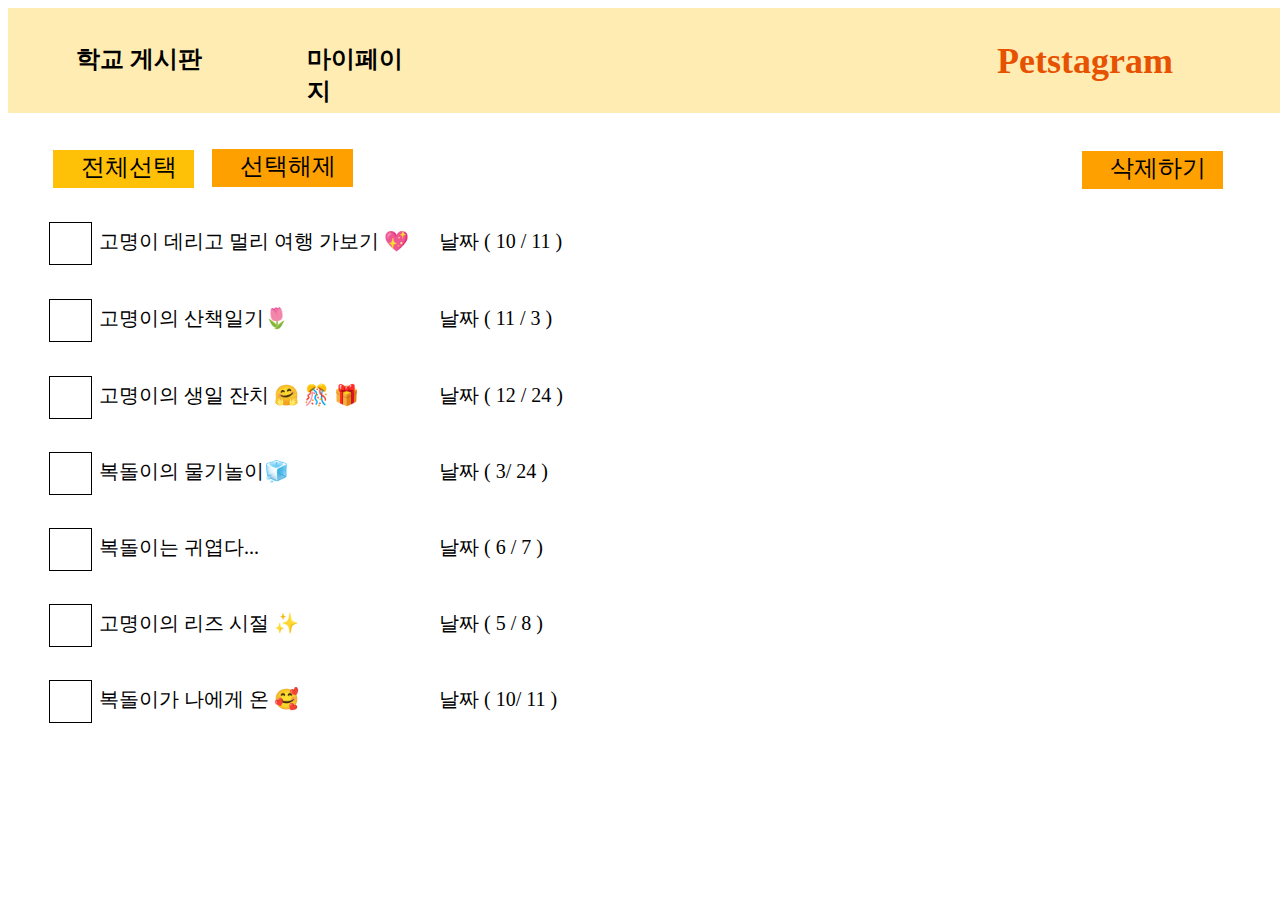
<file: yogithon/jeongyun/delete.html>
<!DOCTYPE html>
<html lang="en">
<head>
    <meta charset="UTF-8">
    <meta name="viewport" content="width=device-width, initial-scale=1.0">
    <title>Document</title>
</head>
<body>
    <div class="MacbookAir" style="width: 1280px; height: 832px; position: relative; background: white">
        <div class="Group7" style="width: 519px; height: 41px; left: 41px; top: 214px; position: absolute">
          <div style="left: 50px; top: 6px; position: absolute; color: black; font-size: 20px; font-family: IBM Plex Sans KR; font-weight: 400; word-wrap: break-word">고명이 데리고 멀리 여행 가보기 💖</div>
          <div class="1011" style="left: 390px; top: 6px; position: absolute; color: black; font-size: 20px; font-family: IBM Plex Sans KR; font-weight: 400; word-wrap: break-word">날짜 ( 10 / 11 )</div>
          <div class="Rectangle15" style="width: 41px; height: 41px; left: 0px; top: 0px; position: absolute; border-left: 0.50px black solid; border-top: 0.50px black solid; border-right: 0.50px black solid; border-bottom: 0.50px black solid"></div>
        </div>
        <div class="Group6" style="width: 507px; height: 41px; left: 41px; top: 291px; position: absolute">
          <div class="113" style="left: 390px; top: 6px; position: absolute; color: black; font-size: 20px; font-family: IBM Plex Sans KR; font-weight: 400; word-wrap: break-word">날짜 ( 11 / 3 )</div>
          <div style="left: 50px; top: 6px; position: absolute; color: black; font-size: 20px; font-family: IBM Plex Sans KR; font-weight: 400; word-wrap: break-word">고명이의 산책일기🌷</div>
          <div class="Rectangle16" style="width: 41px; height: 41px; left: 0px; top: 0px; position: absolute; border-left: 0.50px black solid; border-top: 0.50px black solid; border-right: 0.50px black solid; border-bottom: 0.50px black solid"></div>
        </div>
        <div class="Group5" style="width: 519px; height: 41px; left: 41px; top: 368px; position: absolute">
          <div class="1224" style="left: 390px; top: 6px; position: absolute; color: black; font-size: 20px; font-family: IBM Plex Sans KR; font-weight: 400; word-wrap: break-word">날짜 ( 12 / 24 )</div>
          <div style="left: 50px; top: 6px; position: absolute; color: black; font-size: 20px; font-family: IBM Plex Sans KR; font-weight: 400; word-wrap: break-word">고명이의 생일 잔치 🤗 🎊 🎁</div>
          <div class="Rectangle17" style="width: 41px; height: 41px; left: 0px; top: 0px; position: absolute; border-left: 0.50px black solid; border-top: 0.50px black solid; border-right: 0.50px black solid; border-bottom: 0.50px black solid"></div>
        </div>
        <div class="Group8" style="width: 502px; height: 41px; left: 41px; top: 444px; position: absolute">
          <div class="324" style="left: 390px; top: 6px; position: absolute; color: black; font-size: 20px; font-family: IBM Plex Sans KR; font-weight: 400; word-wrap: break-word">날짜 ( 3/ 24 )</div>
          <div style="left: 50px; top: 6px; position: absolute; color: black; font-size: 20px; font-family: IBM Plex Sans KR; font-weight: 400; word-wrap: break-word">복돌이의 물기놀이🧊</div>
          <div class="Rectangle17" style="width: 41px; height: 41px; left: 0px; top: 0px; position: absolute; border-left: 0.50px black solid; border-top: 0.50px black solid; border-right: 0.50px black solid; border-bottom: 0.50px black solid"></div>
        </div>
        <div class="Group9" style="width: 495px; height: 41px; left: 41px; top: 520px; position: absolute">
          <div class="67" style="left: 390px; top: 6px; position: absolute; color: black; font-size: 20px; font-family: IBM Plex Sans KR; font-weight: 400; word-wrap: break-word">날짜 ( 6 / 7 )</div>
          <div style="left: 50px; top: 6px; position: absolute; color: black; font-size: 20px; font-family: IBM Plex Sans KR; font-weight: 400; word-wrap: break-word">복돌이는 귀엽다...</div>
          <div class="Rectangle17" style="width: 41px; height: 41px; left: 0px; top: 0px; position: absolute; border-left: 0.50px black solid; border-top: 0.50px black solid; border-right: 0.50px black solid; border-bottom: 0.50px black solid"></div>
        </div>
        <div class="Group10" style="width: 495px; height: 41px; left: 41px; top: 596px; position: absolute">
          <div class="58" style="left: 390px; top: 6px; position: absolute; color: black; font-size: 20px; font-family: IBM Plex Sans KR; font-weight: 400; word-wrap: break-word">날짜 ( 5 / 8 )</div>
          <div style="left: 50px; top: 6px; position: absolute; color: black; font-size: 20px; font-family: IBM Plex Sans KR; font-weight: 400; word-wrap: break-word">고명이의 리즈 시절 ✨</div>
          <div class="Rectangle17" style="width: 41px; height: 41px; left: 0px; top: 0px; position: absolute; border-left: 0.50px black solid; border-top: 0.50px black solid; border-right: 0.50px black solid; border-bottom: 0.50px black solid"></div>
        </div>
        <div class="Group11" style="width: 514px; height: 41px; left: 41px; top: 672px; position: absolute">
          <div class="1011" style="left: 390px; top: 6px; position: absolute; color: black; font-size: 20px; font-family: IBM Plex Sans KR; font-weight: 400; word-wrap: break-word">날짜 ( 10/ 11 )</div>
          <div style="left: 50px; top: 6px; position: absolute; color: black; font-size: 20px; font-family: IBM Plex Sans KR; font-weight: 400; word-wrap: break-word">복돌이가 나에게 온 🥰</div>
          <div class="Rectangle17" style="width: 41px; height: 41px; left: 0px; top: 0px; position: absolute; border-left: 0.50px black solid; border-top: 0.50px black solid; border-right: 0.50px black solid; border-bottom: 0.50px black solid"></div>
        </div>
        <div class="Group2" style="width: 141px; height: 38px; left: 204px; top: 141px; position: absolute">
          <div class="Rectangle19" style="width: 141px; height: 38px; left: 0px; top: 0px; position: absolute; background: #FFA001"></div>
          <div style="left: 28px; top: 1px; position: absolute; color: black; font-size: 24px; font-family: IBM Plex Sans KR; font-weight: 400; word-wrap: break-word">선택해제</div>
        </div>
        <div class="Group4" style="width: 141px; height: 38px; left: 1074px; top: 143px; position: absolute">
          <div class="Rectangle19" style="width: 141px; height: 38px; left: 0px; top: 0px; position: absolute; background: #FFA001"></div>
          <div style="left: 28px; top: 1px; position: absolute; color: black; font-size: 24px; font-family: IBM Plex Sans KR; font-weight: 400; word-wrap: break-word">삭제하기</div>
        </div>
        <div class="Group3" style="width: 141px; height: 38px; left: 45px; top: 142px; position: absolute">
          <div class="Rectangle19" style="width: 141px; height: 38px; left: 0px; top: 0px; position: absolute; background: #FFC008"></div>
          <div style="left: 28px; top: 1px; position: absolute; color: black; font-size: 24px; font-family: IBM Plex Sans KR; font-weight: 400; word-wrap: break-word">전체선택</div>
        </div>
        <div class="Group1" style="width: 1280px; height: 105px; left: 0px; top: 0px; position: absolute">
          <div class="Rectangle1" style="width: 1280px; height: 105px; left: 0px; top: 0px; position: absolute; background: #FFECB3"></div>
          <div style="left: 989px; top: 32px; position: absolute; color: #E65200; font-size: 36px; font-family: ChangwonDangamAsac; font-weight: 700; word-wrap: break-word">Petstagram</div>
          <div style="width: 143px; height: 28px; left: 68px; top: 35px; position: absolute; color: black; font-size: 24px; font-family: IBM Plex Sans KR; font-weight: 700; word-wrap: break-word">학교 게시판</div>
          <div style="width: 116px; height: 31px; left: 299px; top: 35px; position: absolute; color: black; font-size: 24px; font-family: IBM Plex Sans KR; font-weight: 700; word-wrap: break-word">마이페이지 </div>
        </div>
      </div>
</body>
</html>
</file>
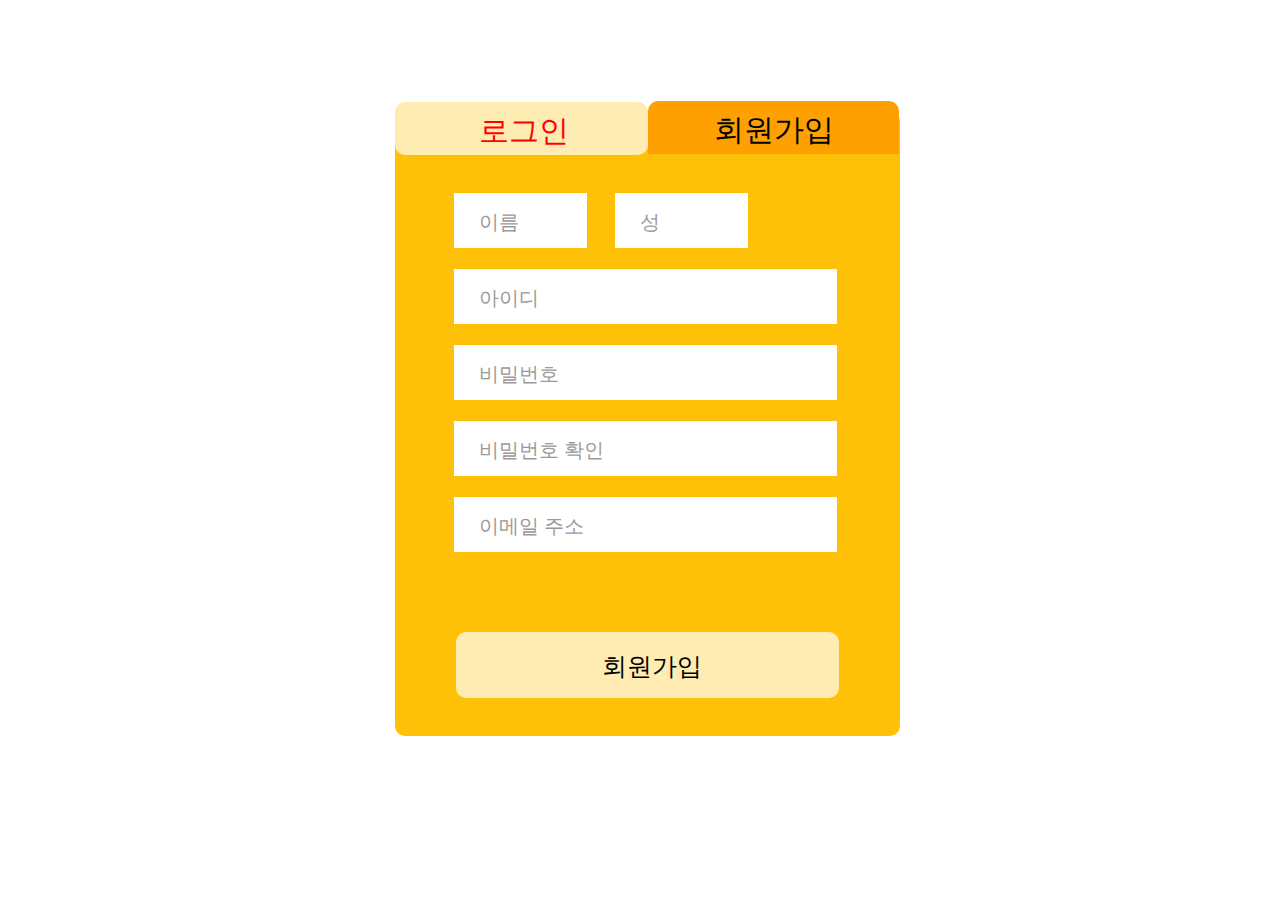
<file: yogithon/jeongyun/loginUser.html>
<!DOCTYPE html>
<html lang="en">
<head>
    <meta charset="UTF-8">
    <meta name="viewport" content="width=device-width, initial-scale=1.0">
    <title>Document</title>
</head>
<body>
    <style type="text/css">
        a:link { color: red; text-decoration: none;}
        a:visited { color: black; text-decoration: none;}
        a:hover { color: black; text-decoration: none;}
        a:active { color: black; text-decoration: none;}
       </style>
    <div class="MacbookAir" style="width: 1280px; height: 832px; position: relative; background: white">
        <div class="Rectangle5" style="width: 505px; height: 625px; left: 387px; top: 103px; position: absolute; background: #FFC008; border-radius: 10px"></div>
        <div class="Rectangle6" style="width: 253px; height: 53px; left: 387px; top: 94px; position: absolute; background: #FFECB3; border-radius: 10px"></div>
        <div class="Rectangle7" style="width: 251px; height: 53px; left: 640px; top: 93px; position: absolute; background: #FFA001; border-top-left-radius: 10px; border-top-right-radius: 10px"></div>
        <div style="left: 471px; top: 103px; position: absolute; color: #797979; font-size: 30px; font-family: Inter; font-weight: 400; word-wrap: break-word"><a href="#"onclick="location.href='login.html'">로그인</a></div>
        <div style="left: 706px; top: 102px; position: absolute; color: black; font-size: 30px; font-family: Inter; font-weight: 400; word-wrap: break-word">회원가입</div>
        <div class="Rectangle8" style="width: 133px; height: 55px; left: 446px; top: 185px; position: absolute; background: white"></div>
        <div class="Rectangle9" style="width: 383px; height: 55px; left: 446px; top: 261px; position: absolute; background: white"></div>
        <div style="left: 471px; top: 201px; position: absolute; color: #9D9999; font-size: 20px; font-family: Inter; font-weight: 400; word-wrap: break-word">이름</div>
        <div style="left: 471px; top: 277px; position: absolute; color: #9D9999; font-size: 20px; font-family: Inter; font-weight: 400; word-wrap: break-word">아이디</div>
        <div class="Rectangle12" style="width: 383px; height: 55px; left: 446px; top: 337px; position: absolute; background: white"></div>
        <div style="left: 471px; top: 353px; position: absolute; color: #9D9999; font-size: 20px; font-family: Inter; font-weight: 400; word-wrap: break-word">비밀번호</div>
        <div class="Rectangle13" style="width: 383px; height: 55px; left: 446px; top: 413px; position: absolute; background: white"></div>
        <div style="left: 471px; top: 429px; position: absolute; color: #9D9999; font-size: 20px; font-family: Inter; font-weight: 400; word-wrap: break-word">비밀번호 확인</div>
        <div class="Rectangle14" style="width: 383px; height: 55px; left: 446px; top: 489px; position: absolute; background: white"></div>
        <div style="left: 471px; top: 505px; position: absolute; color: #9D9999; font-size: 20px; font-family: Inter; font-weight: 400; word-wrap: break-word">이메일 주소</div>
        <div class="Rectangle11" style="width: 133px; height: 55px; left: 607px; top: 185px; position: absolute; background: white"></div>
        <div style="left: 632px; top: 201px; position: absolute; color: #9D9999; font-size: 20px; font-family: Inter; font-weight: 400; word-wrap: break-word">성</div>
        <div class="Rectangle10" style="width: 383px; height: 66px; left: 448px; top: 624px; position: absolute; background: #FFECB3; border-radius: 10px"></div>
        <div style="left: 594px; top: 642px; position: absolute; color: black; font-size: 25px; font-family: Inter; font-weight: 400; word-wrap: break-word">회원가입</div>
      </div>
</body>
</html>
</file>
